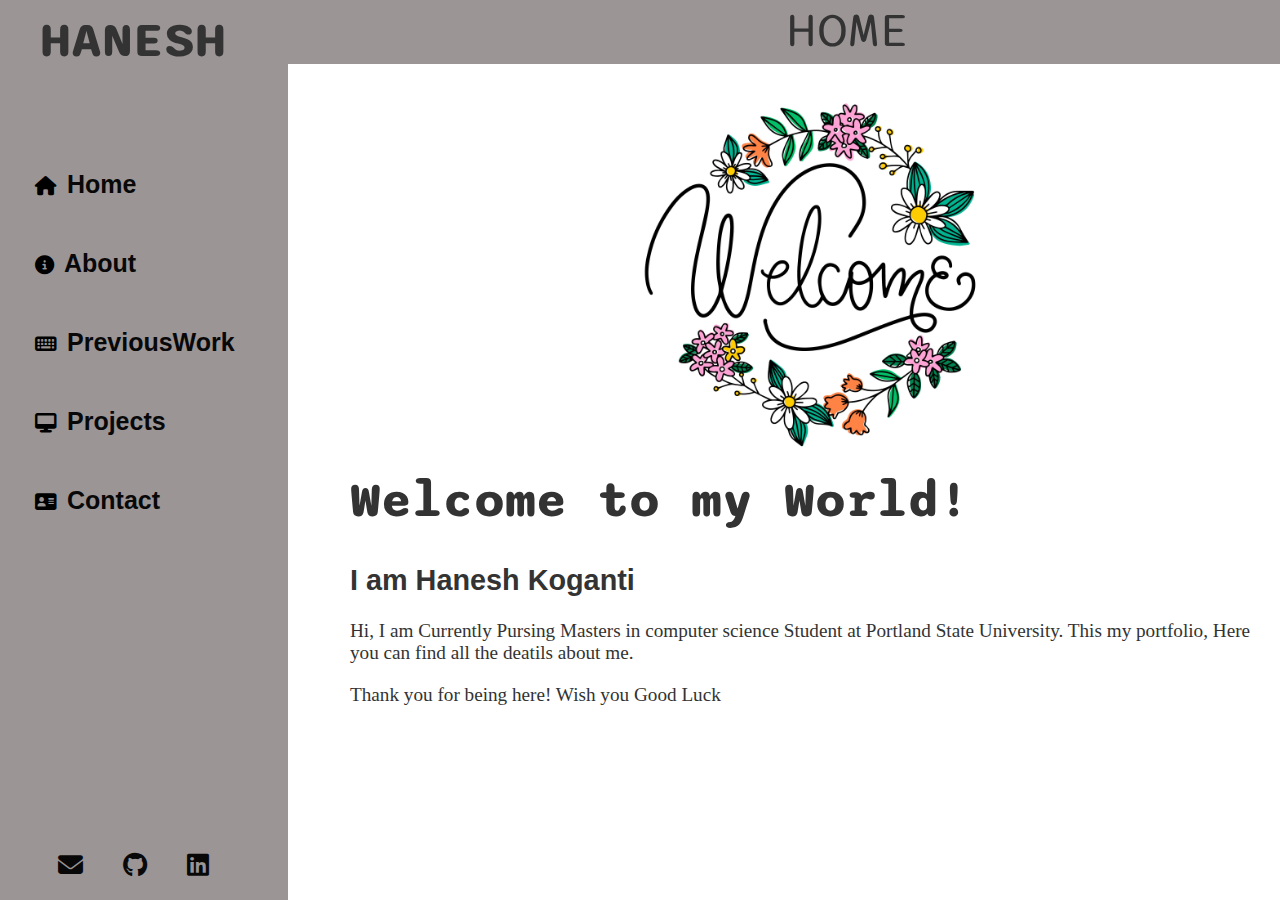
<file: index.html>
<!DOCTYPE html>
<html lang="en">
  <head>
    <meta charset="UTF-8" />
    <meta name="viewport" content="width=device-width, initial-scale=1.0" />
    <meta http-equiv="X-UA-Compatible" content="IE=edge" />
    <title>Hanesh Koganti</title>
    <link rel="stylesheet" href="styles.css" />
    <link
      rel="stylesheet"
      href="https://cdnjs.cloudflare.com/ajax/libs/font-awesome/6.3.0/css/all.min.css"
    />
    <script defer src="index.js"></script>
  </head>
  <body>
    <header class="head"></header>
    <main>
      <div class="bar">HOME</div>
      <section class="home">
        <div class="homeContent">
          <img class="homePic" src="./images/Home.jpg" alt="Welcome Picture" />
          <h1 class="homeH1">Welcome to my World!</h1>
          <h2 class="homeH2">I am Hanesh Koganti</h2>
          <p class="homePara">
            Hi, I am Currently Pursing Masters in computer science Student at
            Portland State University. This my portfolio, Here you can find all
            the deatils about me.
          </p>
          <p class="homePara">Thank you for being here! Wish you Good Luck</p>
        </div>
      </section>
    </main>
  </body>
</html>
</file>
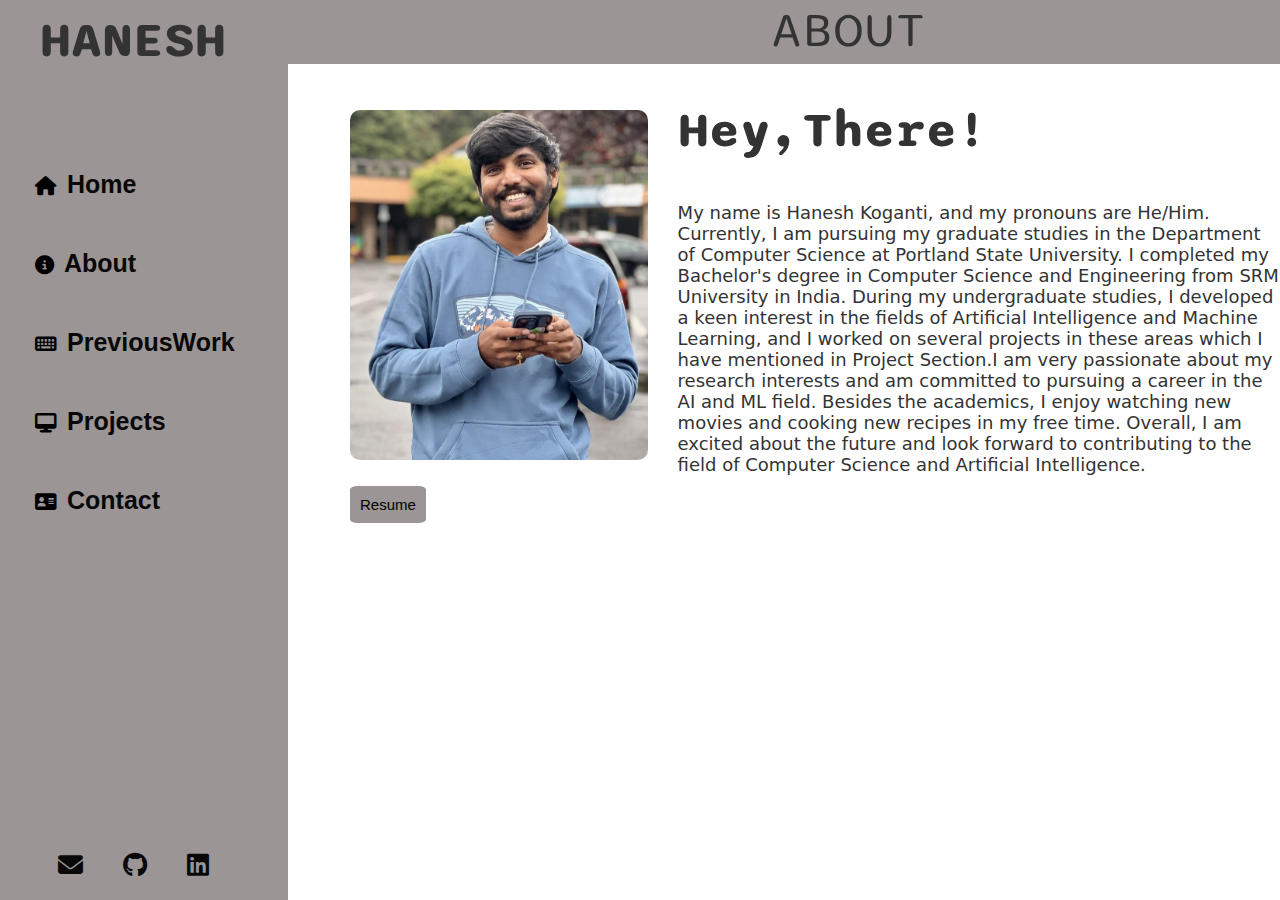
<file: about.html>
<!DOCTYPE html>
<html lang="en">
  <head>
    <meta charset="UTF-8" />
    <meta name="viewport" content="width=device-width, initial-scale=1.0" />
    <meta http-equiv="X-UA-Compatible" content="IE=edge" />
    <title>Hanesh Koganti</title>
    <link rel="stylesheet" href="styles.css" />
    <link
      rel="stylesheet"
      href="https://cdnjs.cloudflare.com/ajax/libs/font-awesome/6.3.0/css/all.min.css"
    />
    <script defer src="index.js"></script>
  </head>
  <body>
    <header class="head"></header>
    <main>
      <div class="bar">ABOUT</div>
      <section class="about">
        <img
          class="aboutmyimage"
          src="./images/about.jpg"
          alt="picture of Hanesh Koganti"
        />
        <div class="aboutcontent">
          <h2 class="aboutH2">Hey,There!</h2>
          <p class="aboutP">
            My name is Hanesh Koganti, and my pronouns are He/Him. Currently, I
            am pursuing my graduate studies in the Department of Computer
            Science at Portland State University. I completed my Bachelor's
            degree in Computer Science and Engineering from SRM University in
            India. During my undergraduate studies, I developed a keen interest
            in the fields of Artificial Intelligence and Machine Learning, and I
            worked on several projects in these areas which I have mentioned in
            Project Section.I am very passionate about my research interests and
            am committed to pursuing a career in the AI and ML field. Besides
            the academics, I enjoy watching new movies and cooking new recipes
            in my free time. Overall, I am excited about the future and look
            forward to contributing to the field of Computer Science and
            Artificial Intelligence.
          </p>
          <a
            class="aboutResume"
            target="blank"
            href="https://drive.google.com/file/d/18VJq-QVMpRanAftbUgsV0GCCvp6pdUKp/view?usp=share_link"
            >Resume</a
          >
        </div>
      </section>
    </main>
  </body>
</html>
</file>
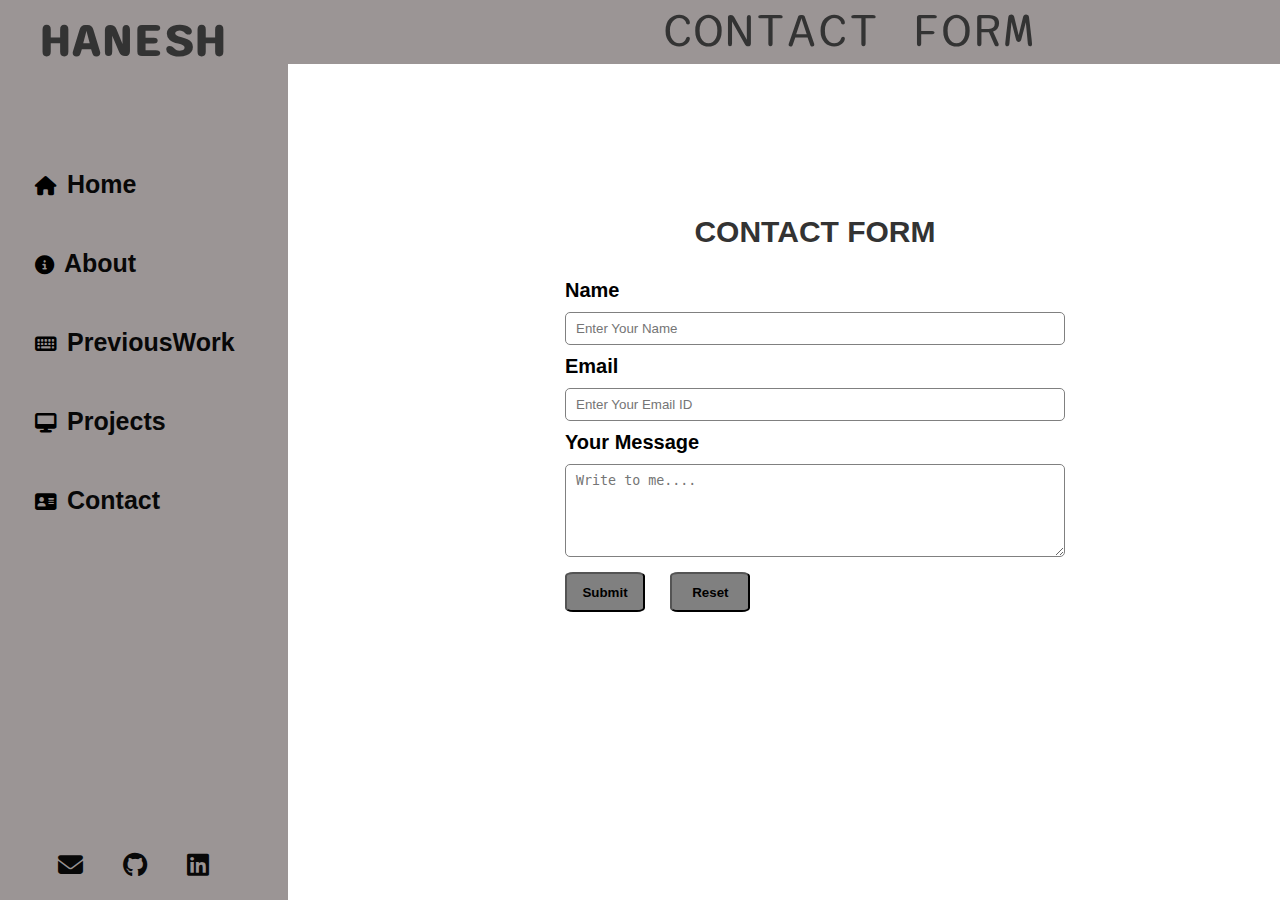
<file: contact.html>
<!DOCTYPE html>
<html lang="en">
  <head>
    <meta charset="UTF-8" />
    <meta name="viewport" content="width=device-width, initial-scale=1.0" />
    <meta http-equiv="X-UA-Compatible" content="IE=edge" />
    <title>Hanesh Koganti</title>
    <link rel="stylesheet" href="styles.css" />
    <link
      rel="stylesheet"
      href="https://cdnjs.cloudflare.com/ajax/libs/font-awesome/6.3.0/css/all.min.css"
    />
    <script defer src="index.js"></script>
    <script defer src="contact.js"></script>
  </head>
  <body>
    <header class="head"></header>
    <main>
      <div class="bar">CONTACT FORM</div>
      <section class="form">
        <form class="registration" action="/submit">
          <h1 class="heading">Contact Form</h1>
          <div class="div">
            <label class="formLabel" for="Username">Name</label>
            <input
              class="inputs_field"
              type="text"
              id="Username"
              name="Username"
              placeholder="Enter Your Name"
            />
          </div>

          <div class="div">
            <label class="formLabel" for="email">Email</label>
            <input
              class="inputs_field"
              type="email"
              id="email"
              name="email"
              placeholder="Enter Your Email ID"
            />
          </div>

          <div class="div">
            <label class="formLabel" for="textbox">Your Message</label>
            <textarea
              class="inputs_field formTextarea"
              id="textbox"
              name="textbox"
              rows="5"
              placeholder="Write to me...."
            ></textarea>
          </div>

          <div class="div">
            <input class="submit_btn formBtn" type="submit" value="Submit" />
            <input class="reset_btn formBtn" type="reset" value="Reset" />
          </div>
        </form>
      </section>
    </main>
  </body>
</html>
</file>
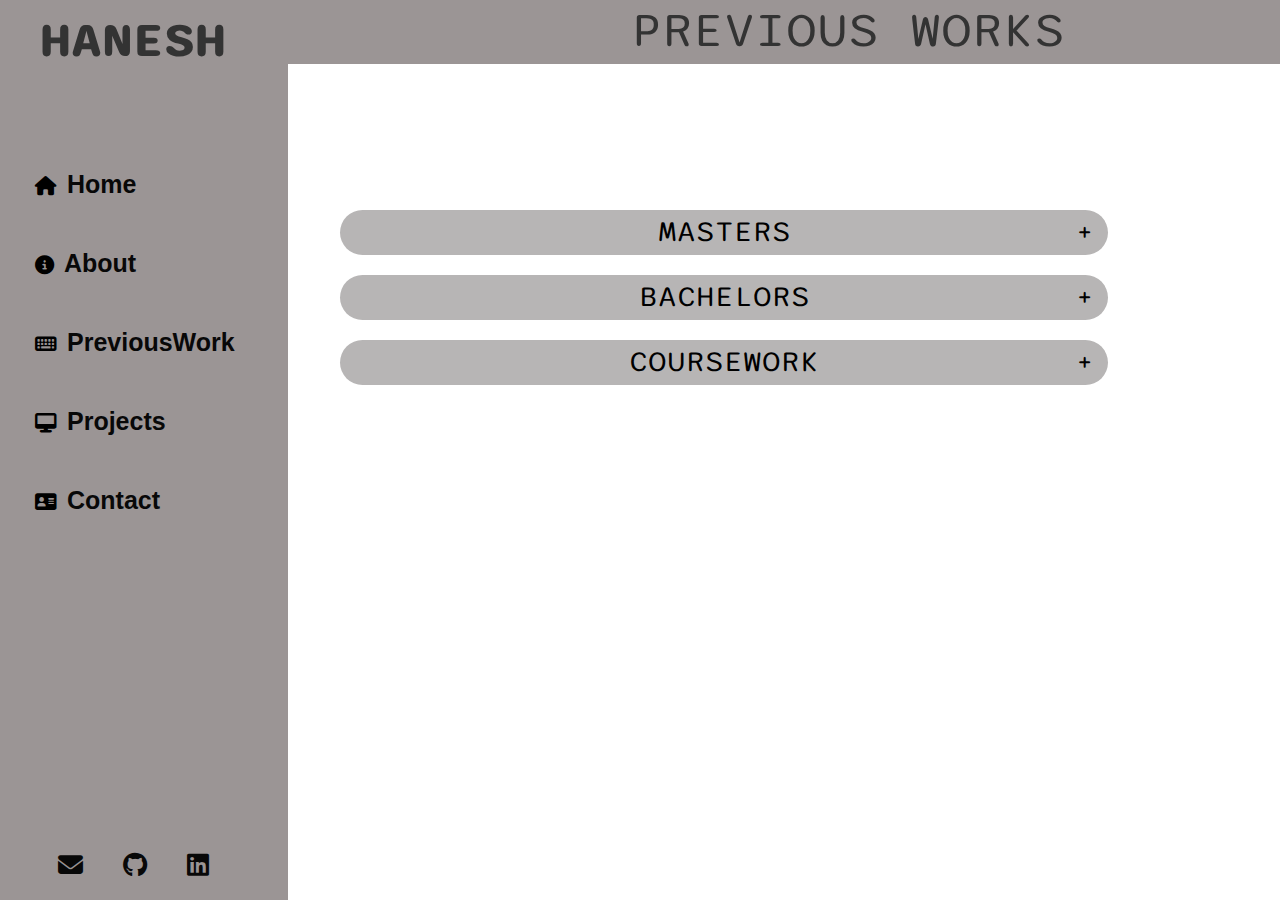
<file: previouswork.html>
<!DOCTYPE html>
<html lang="en">
  <head>
    <meta charset="UTF-8" />
    <meta name="viewport" content="width=device-width, initial-scale=1.0" />
    <meta http-equiv="X-UA-Compatible" content="IE=edge" />
    <title>Hanesh Koganti</title>
    <link rel="stylesheet" href="styles.css" />
    <link
      rel="stylesheet"
      href="https://cdnjs.cloudflare.com/ajax/libs/font-awesome/6.3.0/css/all.min.css"
    />
    <script defer src="index.js"></script>
  </head>

  <body>
    <header class="head"></header>
    <main>
      <div class="bar prevBar">PREVIOUS WORKS</div>
      <section class="previous">
        <div class="prevCont" id="education1">
          <a class="prevTag" href="#education1"> MASTERS</a>

          <div>
            <p class="prevPara">
              I am Currently Pursing my Masters in Computer Science at Portland
              State University.
            </p>
          </div>
          <div>
            <p class="prevPara">
              Currenly I was in my Second Term and I my Previous term had
              secured an GPA of 4.0
            </p>
          </div>
          <div>
            <p class="prevPara">
              The Subjects I took in my Previous Term are below
            </p>
          </div>
          <div>
            <ul>
              <li><h2 class="prevPara">Introduction to Operating Systems</h2></li>
              <li><h2 class="prevPara">InterNetworking Protocols</h2></li>
              <li><h2 class="prevPara">DataBase Managment Systems</h2></li>
            </ul>
          </div>
        </div>
        <div class="prevCont" id="education2">
          <a class="prevTag" href="#education2"> BACHELORS</a>

          <div>
            <p class="prevPara">
              I completed my bachelors in Computer Science and Engineering from
              Srm University with a specilization in Data Science and
              Engineering.
            </p>
            <p class="prevPara">
              During my bachelors I had done many projects of which I had
              published two projects in the International Journals, which had
              Included them in the Projects Section and my total GPA in my
              Bachelors is 9.2 on a scale of 10.
            </p>
          </div>
        </div>
        <div class="prevCont" id="course">
          <a class="prevTag" href="#course"> COURSEWORK</a>
          <div>
            <p class="prevPara">
              Currently at Portland State University I Enrolled in Three
              Subjects
            </p>
            <div>
              <ul>
                <li><h2 class="prevPara">Introduction to Web Development</h2></li>
                <li><h2 class="prevPara">Voice Assistants</h2></li>
                <li><h2 class="prevPara">Algorithm Design Analysis</h2></li>
              </ul>
            </div>
          </div>
        </div>
      </section>
    </main>
  </body>
</html>
</file>
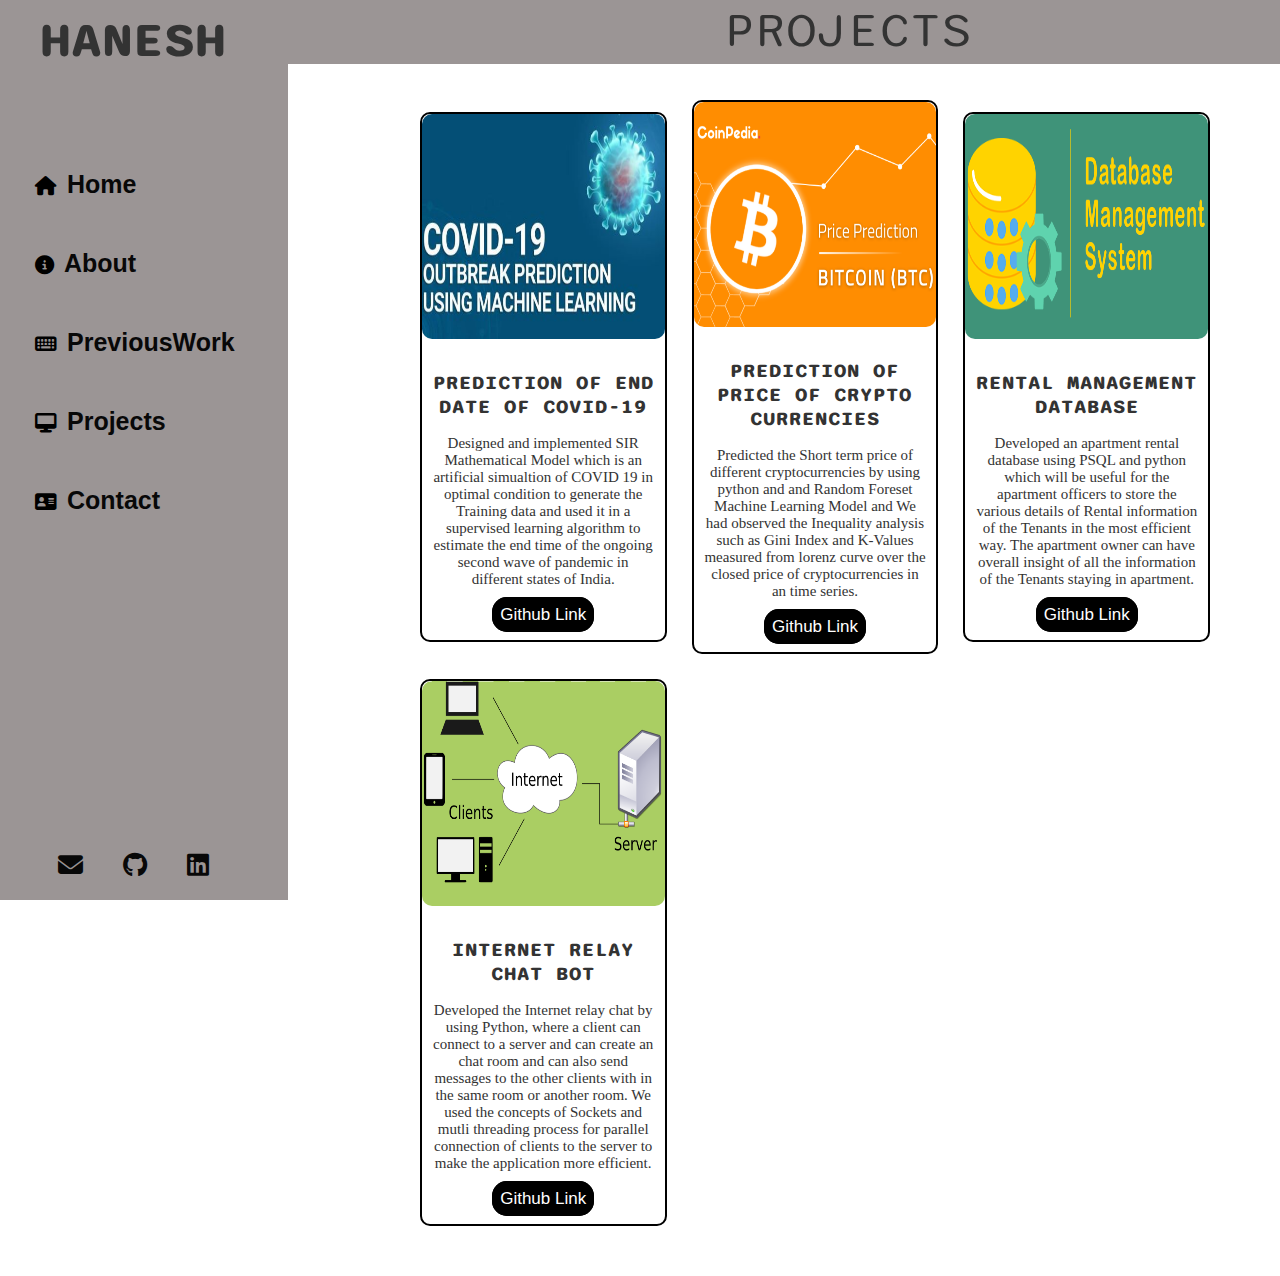
<file: projects.html>
<!DOCTYPE html>
<html lang="en">
  <head>
    <meta charset="UTF-8" />
    <meta name="viewport" content="width=device-width, initial-scale=1.0" />
    <meta http-equiv="X-UA-Compatible" content="IE=edge" />
    <title>Hanesh Koganti</title>
    <link rel="stylesheet" href="styles.css" />
    <link
      rel="stylesheet"
      href="https://cdnjs.cloudflare.com/ajax/libs/font-awesome/6.3.0/css/all.min.css"
    />
    <script defer src="index.js"></script>
  </head>

  <body>
    <main>
      <header class="head"></header>
      <div class="bar">PROJECTS</div>
      <section class="project">
        <div class="projectGrid">
          <div class="projectBox">
            <div class="projectImg1"></div>
            <div class="projectContent">
              <h2 class="projectHead">PREDICTION OF END DATE OF COVID-19</h2>
              <p>
                Designed and implemented SIR Mathematical Model which is an
                artificial simualtion of COVID 19 in optimal condition to
                generate the Training data and used it in a supervised learning
                algorithm to estimate the end time of the ongoing second wave of
                pandemic in different states of India.
              </p>
              <a class="gitBtn" href="https://github.com/hanesh16/UROP"
                >Github Link</a
              >
            </div>
          </div>

          <div class="projectBox">
            <div class="projectImg2"></div>
            <div class="projectContent">
              <h2 class="projectHead">
                PREDICTION OF PRICE OF CRYPTO CURRENCIES
              </h2>
              <p>
                Predicted the Short term price of different cryptocurrencies by
                using python and and Random Foreset Machine Learning Model and
                We had observed the Inequality analysis such as Gini Index and
                K-Values measured from lorenz curve over the closed price of
                cryptocurrencies in an time series.
              </p>
              <a class="gitBtn" href="https://github.com/hanesh16/Capestone"
                >Github Link</a
              >
            </div>
          </div>
          <div class="projectBox">
            <div class="projectImg3"></div>
            <div class="projectContent">
              <h2 class="projectHead">RENTAL MANAGEMENT DATABASE</h2>
              <p>
                Developed an apartment rental database using PSQL and python
                which will be useful for the apartment officers to store the
                various details of Rental information of the Tenants in the most
                efficient way. The apartment owner can have overall insight of
                all the information of the Tenants staying in apartment.
              </p>
              <a class="gitBtn" href="https://github.com/hanesh16/DBMS-PROJECT"
                >Github Link</a
              >
            </div>
          </div>
          <div class="projectBox">
            <div class="projectImg4"></div>
            <div class="projectContent">
              <h2 class="projectHead" >INTERNET RELAY CHAT BOT</h2>
              <p>
                Developed the Internet relay chat by using Python, where a
                client can connect to a server and can create an chat room and
                can also send messages to the other clients with in the same
                room or another room. We used the concepts of Sockets and mutli
                threading process for parallel connection of clients to the
                server to make the application more efficient.
              </p>
              <a class="gitBtn" href="https://github.com/hanesh16/IPProject"
                >Github Link
              </a>
            </div>
          </div>
        </div>
      </section>
    </main>
  </body>
</html>
</file>
<file: styles.css>
@import url("https://fonts.googleapis.com/css2?family=Sono:wght@700&display=swap");
* {
  box-sizing: border-box;
}

body {
  font-family: "Open Sans", "Helvetica Neue", sans-serif;
  font-size: 1.2em;
  color: #333333;
}

body {
  margin: 0px;
}

.head {
  position: fixed;
  top: 0;
  left: 0;
  z-index: 1000;
  height: 100%;
}

.nav-bar {
  width: 18rem;
  height: 100vh;
  position: fixed;
  background-color: #9b9595;
  border: solid #9b9595 10px;
}

.link {
  text-decoration: none;
  color: black;
  margin-left: 15px;
}

.logo {
  margin: 0px;
  margin-left: 30px;
  font-family: "Sono";
  font-size: 50px;
}

.nav-list {
  list-style: none;
  padding: 0;
  margin: 0;
  display: flex;
  flex-direction: column;
  margin-top: 100px;
}

.link {
  text-decoration: none;
}

.item {
  width: 100%;
  margin-bottom: 50px;
  margin-left: 10px;
}

.ctext {
  font-size: 25px;
  font-weight: bold;
  border-radius: 30px;
  padding-left: 10px;
  padding-right: 10px;
  color: #080808;
}

.socialicons {
  display: flex;
  color: black;
  margin-left: 8px;
  margin-top: 150px;
  font-size: 25px;
  position: absolute;
  bottom: 10px;
  text-decoration: none;
}
.socialicons a {
  color: #080808;
}
.socialicons i {
  margin-left: 40px;
}

@media (max-width: 768px) {
  .nav-bar {
    width: 12rem;
    height: 100%;
  }

  .nav-list {
    margin-top: 50px;
  }

  .logo {
    margin-top: 3px;
    margin-left: 25px;
    font-size: 30px;
  }

  .ctext {
    font-size: 15px;
    font-weight: bold;
    color: #442c2e;
    border-radius: 30px;
    padding-left: 10px;
    padding-right: 10px;
  }
  .socialicons {
    display: flex;
    color: black;
    margin-left: 4px;
    margin-top: 150px;
    font-size: 25px;
    position: absolute;
    bottom: 0;
  }
  .socialicons i {
    margin-left: 20px;
  }
}

@media (max-width: 415px) {
  .ctext {
    visibility: hidden;
  }

  .logo {
    visibility: hidden;
  }

  .nav-list {
    margin-top: 20px;
  }

  .item {
    width: 100%;
    margin-bottom: 30px;
    margin-left: 10px;
  }

  .nav-bar {
    width: 5rem;
    height: 100%;
  }
  .socialicons {
    display: flex;
    flex-direction: column;
    color: black;
    margin-left: 3px;
    margin-top: 60px;
  }
  .socialicons i {
    margin-bottom: 18px;
  }
}

.flexcontainer {
  display: flex;
}

.home {
  margin-left: 350px;
  margin-top: 100px;
}

.homeContent {
  display: block;
  flex-flow: row wrap;
  justify-content: center;
  align-items: center;
  align-content: center;
  margin-top: 1rem;
}

.bar {
  background-color: #9b9595;
  text-align: center;
  height: 4rem;
  width: 100%;
  margin-left: 13rem;
  margin-top: auto;
  position: fixed;
  margin-bottom: auto;
  font-family: "Sono";
  font-size: 50px;
  overflow: hidden;
  top: 0%;
}
.homePic,
.aboutmyimage {
  display: block;
  width: auto;
  height: 350px;
  margin-left: auto;
  margin-right: auto;
}

.homeContent h1 {
  font-family: "Sono";
  font-size: 50px;
  margin-top: 20px;
}

.homeContent p {
  font-family: "Shadows Into Light";
}

.about {
  margin-top: 100px;

  margin-left: 350px;
}

.aboutmyimage {
  border-radius: 10px;
  margin-top: 30px;
  float: left;
  margin-right: 30px;
  margin-top: 10px;
}

.aboutH2 {
  font-family: "Sono";
  font-size: 50px;
}

.aboutP {
  font-family: system-ui;
  font-size: 18px;
}

.aboutResume {
  background: 35px #9b9595;
  text-decoration: none;
  color: rgb(0, 0, 0);
  font-size: 15px;
  border: 3px #9b9595;
  border-radius: 10%;
  padding: 10px;
}

@media (max-width: 500px) {
  .about {
    margin-top: 50px;
  }
  .aboutH2 {
    font-family: "Sono";
    font-size: 20px;
  }
  .aboutP {
    font-family: system-ui;
    font-size: 10px;
  }
}

/* Previous Page CSS */

.previous {
  margin-top: 200px;
  display: flex;
  flex-direction: column;
  width: 60%;
  justify-content: center;
  margin-left: 300px;
  flex-wrap: wrap;
}

.prevTag {
  position: relative;
  text-align: center;
  display: block;
  flex-direction: column;
  width: 100%;
  line-height: 45px;
  height: 45px;
  color: black;
  font-size: 30px;
  font-family: "Sono";
  text-decoration: none;
}

.prevCont {
  width: 100%;
  max-height: 45px;
  margin: 10px 40px;
  background: rgb(183, 181, 181);
  border-radius: 30px;
  overflow: hidden;
}

.prevCont:target {
  max-height: 100%;
}

.prevPara {
  font-size: 17px;
  font-family: "Times New Roman";
  padding: 5px 10px;
  font-weight: bold;
  color: black;
}

.prevTag:after {
  content: "+";
  width: 45px;
  height: 45px;
  position: absolute;
  right: 0px;
  text-align: center;
}

/* Project Page CSS */

.project {
  margin-top: 100px;
  margin-left: 350px;
}

.projectGrid {
  width: 85%;
  margin: 50px auto;
  display: grid;
  grid-template-columns: repeat(auto-fill, minmax(200px, 1fr));
  grid-gap: 25px;
  height: auto;
  align-items: center;
  justify-items: center;
}

.projectBox {
  background-color: #fff;
  border: 2px double black;
  border-radius: 10px;
}

.projectImg1,
.projectImg2,
.projectImg3,
.projectImg4 {
  background-size: cover;
  background-repeat: no-repeat;
  background-position: center;
  background-size: 100% 100%;
  border-radius: 10px;
  height: 225px;
}
.projectImg1 {
  background-image: url("./images/covid.jpg");
}

.projectImg2 {
  background-image: url("./images/price.png");
}

.projectImg3 {
  background-image: url("./images/dbms.png");
}

.projectImg4 {
  background-image: url("./images/irc.png");
}

.projectContent {
  padding: 15px 10px;
  text-align: center;
}

.projectContent h2 {
  letter-spacing: 1px;
  font-size: 20px;
  font-family: "Sono";
}

.projectContent p {
  margin: 15px 0px;
  font-size: 15px;
  font-family: "Times New Roman";
}

.gitBtn {
  width: 150px;
  background: black;
  color: white;
  border-radius: 15px;
  border: 2px solid black;
  padding: 6px;
  font-size: 17px;
  text-decoration: none;
  cursor: pointer;
}

/* Contact form page css */

.form {
  margin-top: 150px;
  margin-left: 350px;
}

.registration {
  max-width: 500px;
  padding: 35px 0px;
  border-radius: 10px;
  /* z-index: -1; */
  display: flex;
  flex-direction: column;
  flex-wrap: wrap;
}

.registration {
  width: 100%;
  position: relative;
  margin: 30px auto 0 auto;
}

.heading {
  font-size: 30px;
  text-transform: uppercase;
  margin: 1em;
  text-align: center;
}

.formLabel {
  color: black;
  font-size: 20px;
  font-weight: bold;
}

.inputs_field {
  width: 100%;
  font-weight: 400;
  padding: 8px 10px;
  border-radius: 5px;
  border: 1.2px solid grey;
  margin-top: 10px;
  margin-bottom: 10px;
  cursor: pointer;
}

.formBtn {
  width: 80px;
  height: 40px;
  border-radius: 10%;
  margin-right: 20px;
  margin-bottom: 20px;
  background-color: grey;
  font-weight: bold;
}

@media (max-width: 768px) {
  .home,
  .previous,
  .project,
  .form {
    margin-left: 200px;
    margin-right: 1rem;
  }

  .about {
    margin-left: 200px;
    margin-right: 1rem;
    margin-top: 100px;
  }
  .bar {
    margin-left: 7rem;
    font-size: 30px;
  }
  .homePic,
  .aboutmyimage {
    width: auto;
    height: 200px;
  }
}

@media (max-width: 415px) {
  .home,
  .previous,
  .project,
  .form {
    margin-left: 80px;
    margin-right: 1rem;
  }
  .project {
    margin-right: 20px;
  }
  .about {
    margin-left: 100px;
    margin-right: 1rem;
    margin-top: 100px;
  }

  .bar {
    margin-left: 4.45rem;
    font-size: 25px;
    padding-top: 10px;
    text-align: center;
  }
  .homePic {
    width: auto;
    height: 100px;
    margin-top: 5em;
  }

  .homeContent h1 {
    font-size: 20px;
  }
  .homeContent h2 {
    font-size: 15px;
  }
  .previous {
    width: 100%;
  }
}
</file>
